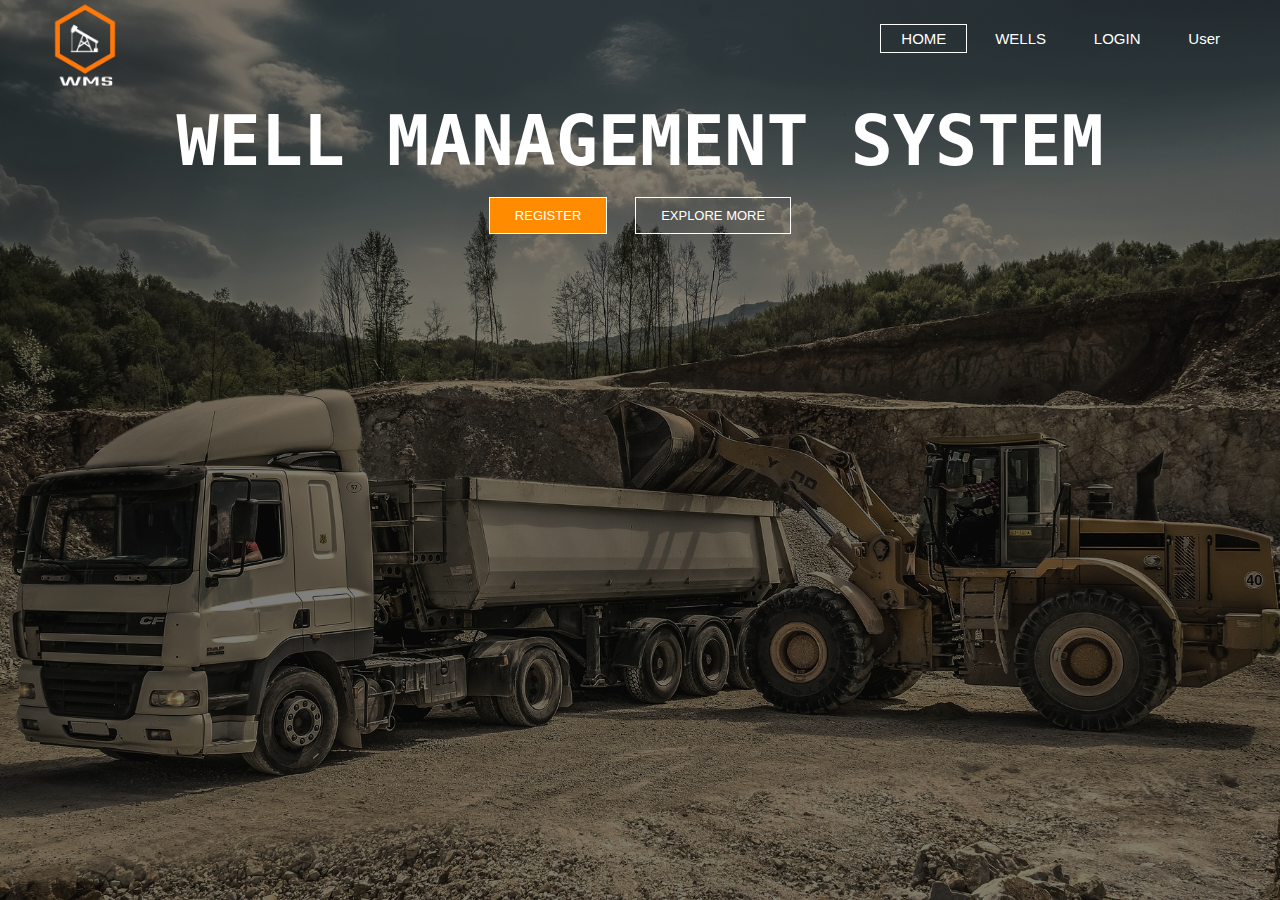
<file: index.html>
<!DOCTYPE html>
<html lang="en">
<head>
    <meta charset="UTF-8">
    <meta name="viewport" content="width=device-width, initial-scale=1.0">
    <meta http-equiv="X-UA-Compatible" content="ie=edge">    
    <title>WMS Website</title>
    <link rel="stylesheet" type="text/css" href="css/fontawesome.min.css">
    <link href="./css/style.css" rel="stylesheet" type="text/css">
    <link href="https://fonts.googleapis.com/css?family=Dosis:400,700" rel="stylesheet"/>
</head>
<body>
    <!--header section--> 
    <header>
        <div class="row">
            <div class="logo">
                <img src="./img/WMS_logo.png">
            </div>
            <ul class="main-nav">
                <li class="active"><a href="#" >HOME</a></li>
                <li><a href="./wells.html">WELLS</a></li>
                <li><a href="./login.html">LOGIN</a></li>
                <li><a href="./user.html">User</a></li>
            </ul>
        </div>
        <div class="hero">
            <h1>Well Management System</h1>
                <div class="button">
                <a href="login.html" class="btn btn-one"> Register</a>
                <a href="" class="btn btn-two">Explore More</a>
                </div>
        </div>
    </header>
    
</body>
</html>
</file>
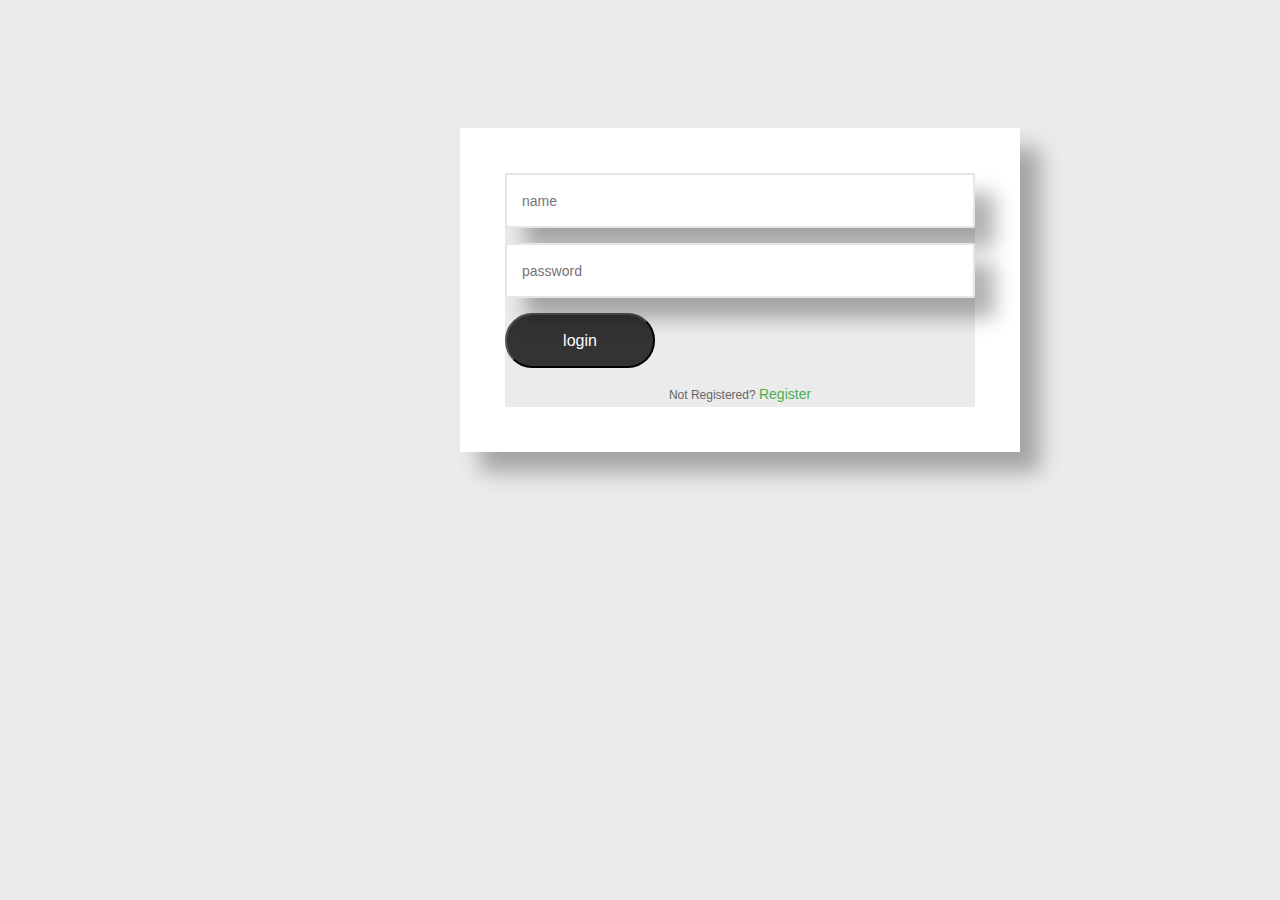
<file: login.html>
<!DOCTYPE html>
<html lang="en">
<head>
    <meta charset="UTF-8">
    <meta name="viewport" content="width=device-width, initial-scale=1.0">
    <meta http-equiv="X-UA-Compatible" content="ie=edge">
    <title>Login and Registration Form</title>
    <link rel="stylesheet" href="./css/login.css">
    
</head>
<body>
    <div class="login-page">
        <div class="wrap-login100">
            <div class="form">
                <form class="login-form" onsubmit="return validateForm();" methode="POST">
                    <input type="text" placeholder="name"/>
                    <input type="password" placeholder="password"/>
                    <button type="button" class="submit" id="btnFech"> login</button>
                    <p class="message"> Not Registered? <a href="#">Register</a></p>
                    
                </form>
                    <form class="register-form">
                        <input type="text" placeholder="user name"/>
                        <input type="text" placeholder="password"/>
                        <input type="text" placeholder="email id"/>
                        <button type="button" class="submit">Create</button>
                        <p class="message">Already Registered? <a href="#">Login</a></p>
                    </form>
                </form>
            </div>
        </div>
    </div>
    <script src="./javaScript/login.js"></script>
    <script src="https://code.jquery.com/jquery-3.4.1.min.js"></script>
    <script>
        $('.message a').click(function(){
            $('form') .animate({height: "toggle", opacity: "toggle"}, "slow");
        });
    </script>
    
</body>
</html>
</file>
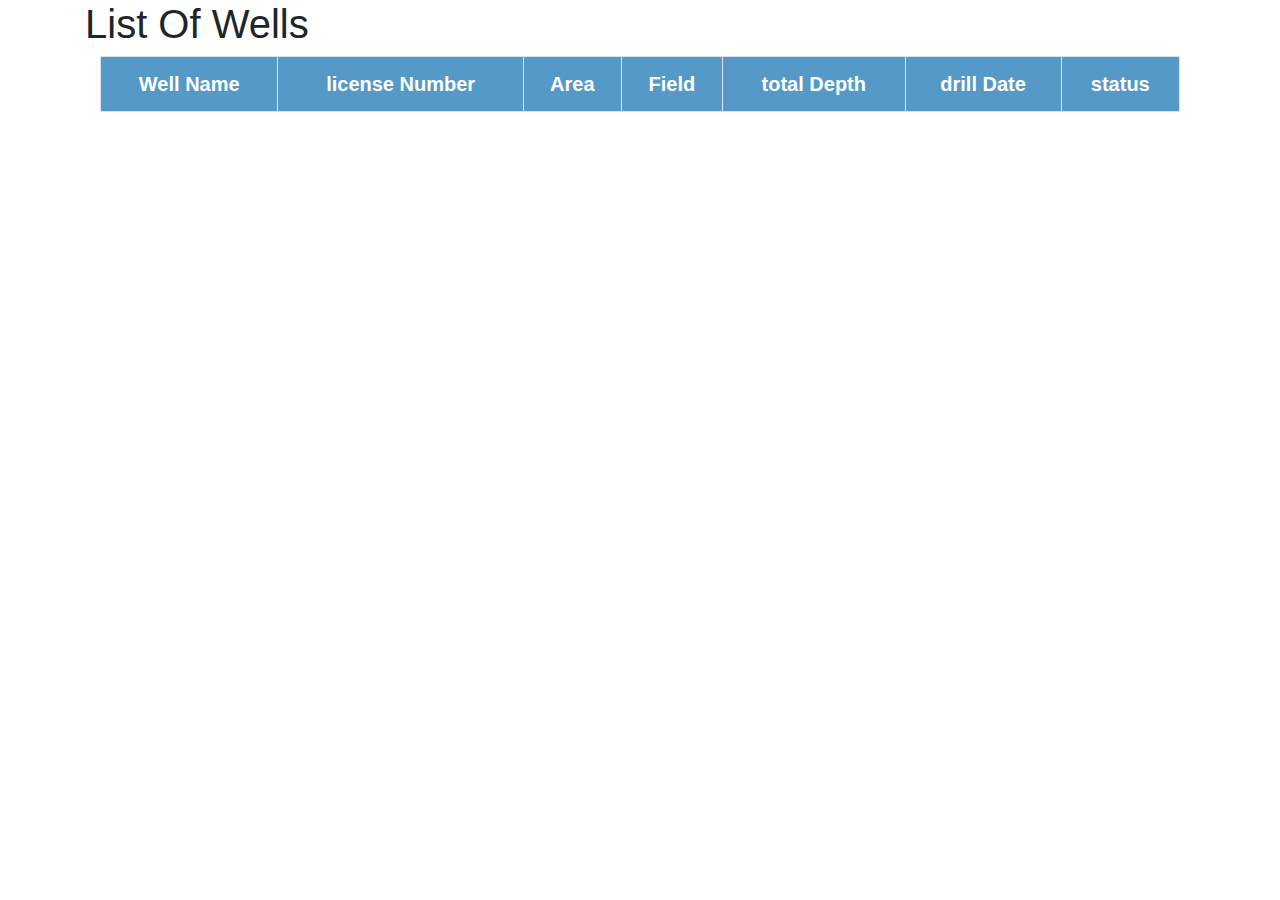
<file: wells.html>
<!DOCTYPE html>
<html lang="en">
    <head>
        <title>list of wells</title>
        <script src="https://ajax.googleapis.com/ajax/libs/jquery/3.4.1/jquery.min.js"></script>
        <link rel="stylesheet" href="https://stackpath.bootstrapcdn.com/bootstrap/4.3.1/css/bootstrap.min.css" integrity="sha384-ggOyR0iXCbMQv3Xipma34MD+dH/1fQ784/j6cY/iJTQUOhcWr7x9JvoRxT2MZw1T" crossorigin="anonymous">
        <script src="https://maxcdn.bootstrapcdn.com/bootstrap/4.3.1/js/bootstrap.min.js"></script>
        <script src="https://cdnjs.cloudflare.com/ajax/libs/popper.js/1.14.7/umd/popper.min.js"></script>
        <link rel="stylesheet" href="./css/well.css">
    </head>
    <body>
        <div id="root">
        <div class="container">
            <div calss="table-responsive">
                <h1> List Of Wells</h1>
               <div class="container">
            <table class="table table-bordered table-striped" id="wellDataTable">

                <tr>
                    
                    <th>Well Name</th>
                    <th>license Number</th>
                    <th>Area</th>
                    <th>Field</th>
                    <th>total Depth</th>
                    <th>drill Date</th>
                    <th>status</th>
                </tr>
            </table> 
            </div>
                </div>

            </div>
        
</div>
</div>
        <script src="javaScript/scripts.js"></script>
       
    </body>
</html>
</file>
<file: css/style.css>
*
{
    margin: 0;
    padding:0;
}
header
{
    background-image:linear-gradient(rgba(0,0,0,0.5),rgba(0,0,0,0.5)), url(../img/drive-1867268_1920.jpg);
    height: 100vh;
    background-size: cover;
    background-position: center;
}
/* --------navegation section--------*/
.main-nav
{
    float: right;
    list-style:none;
    margin-top: 30px;
    
}
.main-nav li
{
    display:inline-block;
}
.main-nav li a{
    color:white;
    padding: 5px 20px;
    font-family: "Roboto", sans-serif;
    font-size: 15px;
    text-decoration: none;
}
.main-nav li.active a{
    border: 1px solid white;
}
.main-nav li a:hover
{
    border: 1px solid white;
}
.main-nav li.login{
    color: darkorange;
}
/*-------Logo-----*/
.logo img{
    width: auto;
    height: 90px;
    float: left;
}

body{
font-family: monospace;
}
.row{
    max-width: 1200px;
    margin: auto;
}
.hero{
    text-align: center;
    padding-top: 100px;
}
h1{
color: white;
text-transform: uppercase;
font-size: 70px;

}

.btn-one, .btn-two{
    border: 1px solid white;
    padding: 10px 25px;
    color: white;
    text-decoration: none;
    margin:15px 10px;
    font-size: 13px;
    text-transform: uppercase;
}

.btn-one{
    background-color: darkorange;
    font-family: "Roboto", sans-serif;
    padding: 10px 25px;
    display:inline-block;
}
.btn-two{
    font-family: "Roboto", sans-serif;
}
.btn-one:hover
{
background-color: white;
color: darkorange;
transition: all 0.5s ease;
}
.btn-two:hover
{
background-color: white;
color: darkorange;
transition: all 0.5s ease;
}
</file>
<file: css/login.css>
* {
	margin: 0px; 
	padding: 0px; 
    box-sizing: border-box;
    background: #ebebeb;
}

body, html {
	height: 100%;
	font-family: Arial, Helvetica, sans-serif;
}

a {
	font-family: Arial, Helvetica, sans-serif;
	font-size: 14px;
	line-height: 1.7;
	color: #666666;
	margin: 0px;
	transition: all 0.4s;
	-webkit-transition: all 0.4s;
  -o-transition: all 0.4s;
  -moz-transition: all 0.4s;
}
.wrap-login100{
  width: 560px;
  background: #fff;
  position: relative;
  box-shadow: rgba(0, 0, 0, 0.3) 20px 20px 20px;
}


input[type=text], input[type=password] {
  width: 100%;
  position: relative;
  background-color: #fff;
  border: 1px solid #e6e6e6;
  border-radius: 2px;
}

.login-page{
    width: 360px;
    padding: 10% 0 0;
    margin: auto;
}

.form{
    position: relative;
    z-index: 1;
    background:  white;
    width: 100%;
    margin: 0 auto 100px;
    padding: 45px;
    text-align: center;
    
}
.form input{
    font-family:"Roboto", sans-serif;
    height: 55px;
    background: white;
    width: 100%;
    border: 2px solid #e6e6e6;
    margin: 0 0 15px;
    padding: 15px;
    box-sizing: border-box;
    font-size: 14px;
    line-height: 1.2;
    box-shadow: rgba(0, 0, 0, 0.3) 20px 20px 20px;
}
.form button{
  font-family: Arial, Helvetica, sans-serif;
  font-size: 16px;
  color: #fff;
  line-height: 1.2;
  display: flex;
  justify-content: center;
  align-items: center;
  padding: 0 20px;
  min-width: 150px;
  height: 55px;
  background-color: #333333;
  border-radius: 27px;
}
.form button:hover, .form button:active{
    background: #43A047;
}
.form .message{
    margin: 15px 0 0;
    color: #666666;
    font-size: 12px;

}
.form .message a{
    color: #4CAF50;
    text-decoration: none;
    margin: 15px 0 0;
}
.form .register-form{
    display: none;
}
h1{
    text-align: center;
}
</file>
<file: css/well.css>
table {
    border-collapse: collapse;
    width: 100%;
}
th, td {
    text-align: center;
    padding: 15px;
    font-size: 15px;
}
th {
    background-color: #5499C7;
    color: white;
    font-style: bold;
    font-size: 20px;

}
</file>
